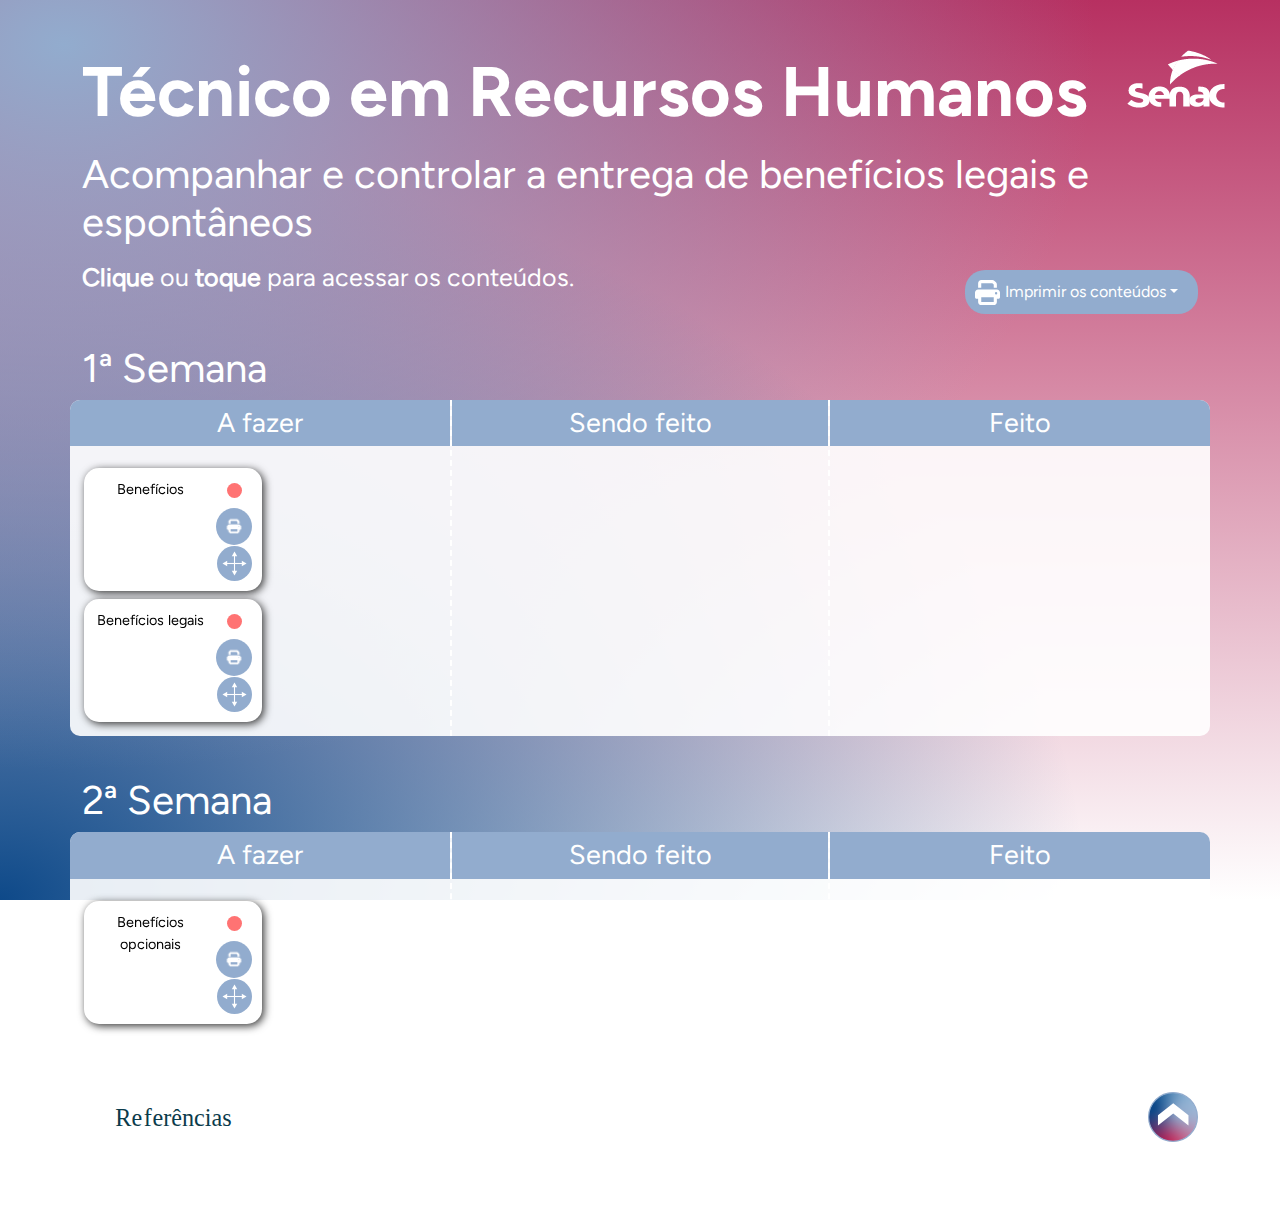
<file: index.html>
<!DOCTYPE html>
<html lang="pt-br" xmlns:mso="urn:schemas-microsoft-com:office:office"
  xmlns:msdt="uuid:C2F41010-65B3-11d1-A29F-00AA00C14882">

<head>
  <meta charset="UTF-8" />
  <title>Técnico em Recursos Humanos</title>
  <meta name="viewport" content="width=device-width, initial-scale=1" />
  <link rel="stylesheet" href="assets/bootstrap/bootstrap.min.css" />
  <link rel="stylesheet" href="tela_inicial/default/css/cores.css" />
  <link rel="stylesheet" href="tela_inicial/default/css/style.css" />
  <script language="javascript">

    var uc = "TRHUC05" // aqui vai a sigla do curso e o numero da uc
  </script>
  <!--[if gte mso 9
      ]><xml>
        <mso:CustomDocumentProperties>
          <mso:display_urn_x003a_schemas-microsoft-com_x003a_office_x003a_office_x0023_Editor
            msdt:dt="string"
            >Gabriel
            Marques</mso:display_urn_x003a_schemas-microsoft-com_x003a_office_x003a_office_x0023_Editor
          >
          <mso:Order msdt:dt="string">20550400.0000000</mso:Order>
          <mso:display_urn_x003a_schemas-microsoft-com_x003a_office_x003a_office_x0023_Author
            msdt:dt="string"
            >Gabriel
            Marques</mso:display_urn_x003a_schemas-microsoft-com_x003a_office_x003a_office_x0023_Author
          >
          <mso:ContentTypeId msdt:dt="string"
            >0x010100393332CEE5C5294F9D2C3CF7CCDACBE5</mso:ContentTypeId
          >
        </mso:CustomDocumentProperties>
      </xml><!
    [endif]-->
</head>

<body class="bg-gradiente">
  <div class="circulo-1"></div>
  <div class="circulo-2"></div>

  <header>
    <div class="container">
      <div class="row justify-content-between">
        <div class="col-11">
          <h1>Técnico em Recursos Humanos</h1>
          <h2 class="my-3">Acompanhar e controlar a entrega de benefícios legais e espontâneos</h2>
        </div>
        <div class="col-1">
          <img src="tela_inicial/assets/logo_senac_2.png" />
        </div>
      </div>
      <div class="row justify-content-between">
        <div class="col-12 col-lg-9">
          <h4><strong>Clique</strong> ou <strong>toque</strong> para acessar os conteúdos.</h4>
        </div>
        <div class="col-12 col-lg-2">
          <!--Botao com dropdown para selecionar os topicos do modulo para impressão-->
          <div class="dropdown">
            <button class="btMenuPrint dropdown-toggle" type="button" id="dropdownMenuPrint" data-bs-toggle="dropdown"
              aria-expanded="false">Imprimir os conteúdos</button>
            <ul class="dropdown-menu menuPrint" aria-labelledby="dropdownMenuPrint">
              <li>
                <h6 class="dropdown-header">Semana 1</h6>
              </li>
              <!--
                    Para imagens linkadas em um tópico onde estas estiverem em um diretorio diferente do padrão configurado no print2.js, devemos informar em qual pasta em que estão
                    as imagens(a pasta dentro do diretorio do topico, a partir da raiz do mesmo) utilizando a atributo data-imgpath="<nome da pasta>" no botão ou link que irá fazer
                    a chamada para o print. conforme o exemplo abaixo
                    <li><a class="dropdown-item imprimir" href="#" data-conteudo="01_recursos_basicos" data-imgpath="img">Recursos básicos</a></li>

                    caso o arquivo que deseja imprimir em uma pasta de conteudo nao seja index.html, podemos usar o atributo data-startpoint para passar o nome do arquivo
                    que deve ser aberto no print, por exemplo:
                    <a class="dropdown-item imprimir" href="#" data-conteudo="01_recursos_basicos" data-imgpath="img" data-startpoint="teste.html">Recursos básicos</a>
                -->
              <li><a class="dropdown-item imprimir" href="#" data-conteudo="01_beneficios">Benefícios</a></li>
              <li><a class="dropdown-item imprimir" href="#" data-conteudo="02_beneficios_legais">Benefícios legais</a></li>
              <li role="separator" class="divider"></li>
              <li><h6 class="dropdown-header">Semana 2</h6></li>
              <li><a class="dropdown-item imprimir" href="#" data-conteudo="03_beneficios_opcionais">Benefícios opcionais</a></li>
              </li>
              <!-- <li role="separator" class="divider"></li>
                <li><h6 class="dropdown-header">Semana 2</h6></li>
                <li><a class="dropdown-item" href="#">...</a></li> -->
              <li role="separator" class="divider"></li>
              <li><a class="dropdown-item imprimir" href="#" data-conteudo="referencias">Referências</a></li>
            </ul>
          </div>
        </div>
      </div>
    </div>
  </header>

  <div class="container grupos">
    <!-- 
			Uma div grupo contém os links de conteúdos de uma semana na UC, caso o curso
		tenha mais semanas, basta criar uma nova estrutura de grupo colocando um novo id (grupo6, por exemplo), se tiver menos semanas, basta excluir os grupos excedentes 
	     -->

    <!-- grupo 1 -->
    <div class="row">
      <div class="col-12">
        <h2>1ª Semana</h2>
      </div>
    </div>

    <div class="row grupo" data-group="grupo1">
      <h3 class="d-block d-lg-none">A fazer</h3>
      <div class="col-12 col-lg-4 drag-column">
        <h3 class="d-none d-lg-block">A fazer</h3>

        <ul class="drag-inner-list" id="1" data-index="lista-fazer">
          <!--
						exemplo de conteúdo em uma semana, cada link de conteúdo é um li
					    dentro de uma ul, sempre posicionados na lista-fazer inicialmente
				     -->
          <li class="drag-item fazer" data-item="link1" data-bs-toggle="tooltip" data-placement="top">
            <a href="01_beneficios/index.html" target="_blank" class="link">Benefícios</a>
            <button class="btPrint imprimir" title="Imprimir o conteúdo" data-conteudo="01_beneficios">Imprimir</button>
            <div class="dropdown dropdown-bubble">
              <a id="dLabel" data-bs-toggle="dropdown" data-bs-display="static" aria-haspopup="true"
                aria-expanded="false">
                <span class="caret"></span>
              </a>
              <ul class="dropdown-menu" aria-labelledby="dLabel">
                Mover para:
                <li class="mover-fazer">A fazer</li>
                <li class="mover-fazendo">Sendo feito</li>
                <li class="mover-feito">Feito</li>
              </ul>
            </div>
          </li>

          <li class="drag-item fazer" data-item="link2" data-bs-toggle="tooltip" data-placement="top">
            <a href="02_beneficio_legal/index.html" target="_blank" class="link">Benefícios legais</a>
            <button class="btPrint imprimir" title="Imprimir o conteúdo" data-conteudo="02_beneficios_legais">Imprimir</button>
            <div class="dropdown dropdown-bubble">
              <a id="dLabel" data-bs-toggle="dropdown" data-bs-display="static" aria-haspopup="true"
                aria-expanded="false">
                <span class="caret"></span>
              </a>
              <ul class="dropdown-menu" aria-labelledby="dLabel">
                Mover para:
                <li class="mover-fazer">A fazer</li>
                <li class="mover-fazendo">Sendo feito</li>
                <li class="mover-feito">Feito</li>
              </ul>
            </div>
          </li>

        </ul>
        <div class="mao">
          <img src="tela_inicial/assets/ico_mao.png" class="img-responsive" />
        </div>
      </div>

      <h3 class="d-block d-lg-none">Sendo feito</h3>
      <div class="col-12 col-lg-4 drag-column drag-column-in-progress">
        <h3 class="d-none d-lg-block">Sendo feito</h3>
        <ul class="drag-inner-list" id="2" data-index="lista-fazendo"></ul>
      </div>
      <h3 class="d-block d-lg-none">Feito</h3>
      <div class="col-12 col-lg-4 drag-column">
        <h3 class="d-none d-lg-block">Feito</h3>
        <div class="setinha"></div>
        <div class="exemplo"></div>
        <ul class="drag-inner-list" id="3" data-index="lista-feito"></ul>
      </div>
    </div>
    <!-- grupo 1 -->

    <!-- grupo 2 -->
    <div class="row">
      <div class="col-12">
        <h2>2ª Semana</h2>
      </div>
    </div>

    <div class="row grupo" data-group="grupo1">
      <h3 class="d-block d-lg-none">A fazer</h3>
      <div class="col-12 col-lg-4 drag-column">
        <h3 class="d-none d-lg-block">A fazer</h3>

        <ul class="drag-inner-list" id="4" data-index="lista-fazer">

          <li class="drag-item fazer" data-item="link3" data-bs-toggle="tooltip" data-placement="top">
            <a href="03_beneficios_opcionais/index.html" target="_blank" class="link">Benefícios opcionais</a>
            <button class="btPrint imprimir" title="Imprimir o conteúdo" data-conteudo="03_beneficios_opcionais">Imprimir</button>
            <div class="dropdown dropdown-bubble">
              <a id="dLabel" data-bs-toggle="dropdown" aria-haspopup="true" data-bs-display="static"
                aria-expanded="false">
                <span class="caret"></span>
              </a>
              <ul class="dropdown-menu" aria-labelledby="dLabel">
                Mover para:
                <li class="mover-fazer">A fazer</li>
                <li class="mover-fazendo">Sendo feito</li>
                <li class="mover-feito">Feito</li>
              </ul>
            </div>
          </li>
          
        </ul>
        <div class="mao">
          <img src="tela_inicial/assets/ico_mao.png" class="img-responsive" />
        </div>
      </div>

      <h3 class="d-block d-lg-none">Sendo feito</h3>
      <div class="col-12 col-lg-4 drag-column drag-column-in-progress">
        <h3 class="d-none d-lg-block">Sendo feito</h3>
        <ul class="drag-inner-list" id="5" data-index="lista-fazendo"></ul>
      </div>
      <h3 class="d-block d-lg-none">Feito</h3>
      <div class="col-12 col-lg-4 drag-column">
        <h3 class="d-none d-lg-block">Feito</h3>
        <div class="setinha"></div>
        <div class="exemplo"></div>
        <ul class="drag-inner-list" id="6" data-index="lista-feito"></ul>
      </div>
    </div>
    <!-- grupo 2 -->

    <div class="d-flex justify-content-between">
      <a href="referencias/index.html" target="_blank" class="referencias" title="Referências" role="button"><img
          src="tela_inicial/assets/btn_referencias.svg" alt="Referencias" /></a>
      <a href="#" class="voltar-topo" role="button" title="Voltar ao topo"><img src="assets/images/bt_topo.svg"
          class="seta-topo"></a>
    </div>

    <div class="modal fade" id="modal-id">
      <div class="modal-dialog">
        <div class="modal-content">
          <div class="modal-body">
            <div class="separador">
              <h4>Mover para:</h4>
            </div>
            <div class="separador">
              <p class="botao-fazendo">Sendo feito</p>
            </div>
            <div class="separador">
              <p class="botao-feito">Feito</p>
            </div>
          </div>
        </div>
      </div>
    </div>
  </div>
  <div class="circulo-3"></div>
  <div class="circulo-4"></div>


  <!-- partial -->
  <script src="tela_inicial/default/js/jquery.min.js"></script>

  <script src="tela_inicial/default/js/dragula.min.js"></script>
  <script src="tela_inicial/default/js/script.js"></script>
  <script src="assets/bootstrap/bootstrap.bundle.min.js"></script>
  <script src="tela_inicial/default/js/bootstrap.min.js"></script>
  <script>
    $(function () {
      var titulo;

      $(".drag-item.fazer").hover(function () {
        titulo = $(this).children().first().text();
        $(this).attr("data-original-title", titulo);
      });

      var tooltipTriggerList = [].slice.call(document.querySelectorAll('[data-bs-toggle="tooltip"]'))
      console.log(tooltipTriggerList)
      var tooltipList = tooltipTriggerList.map(function (tooltipTriggerEl) {
        return new bootstrap.Tooltip(tooltipTriggerEl)
      })


    });
  </script>
  <script>
    var scriptElem = document.createElement("script");
    scriptElem.src = "https://plugin.handtalk.me/web/latest/handtalk.min.js",
      scriptElem.charset = "UTF-8",
      scriptElem.onload = function () {
        window.ht = new HT({
          token: "bf5b7efb148a829a126a0e0c9fd533bf",
          align: "top",
          videoEnabled: true,
          ytEmbedReplace: true,
          mobileConfig: {
            align: "right",
            actionsAlign: "top",
            customButtonStyle: {
              borderRadius: "6px",
              size: "38px",
              horizontalMargin: "13px",
              bottomMargin: "140px",
              rightMargin: "40px"
            }
          }
        });
        $('.ht-skip').attr("aria-hidden", "true")
      },
      document.body.appendChild(scriptElem);
  </script>
</body>

</html>
</file>
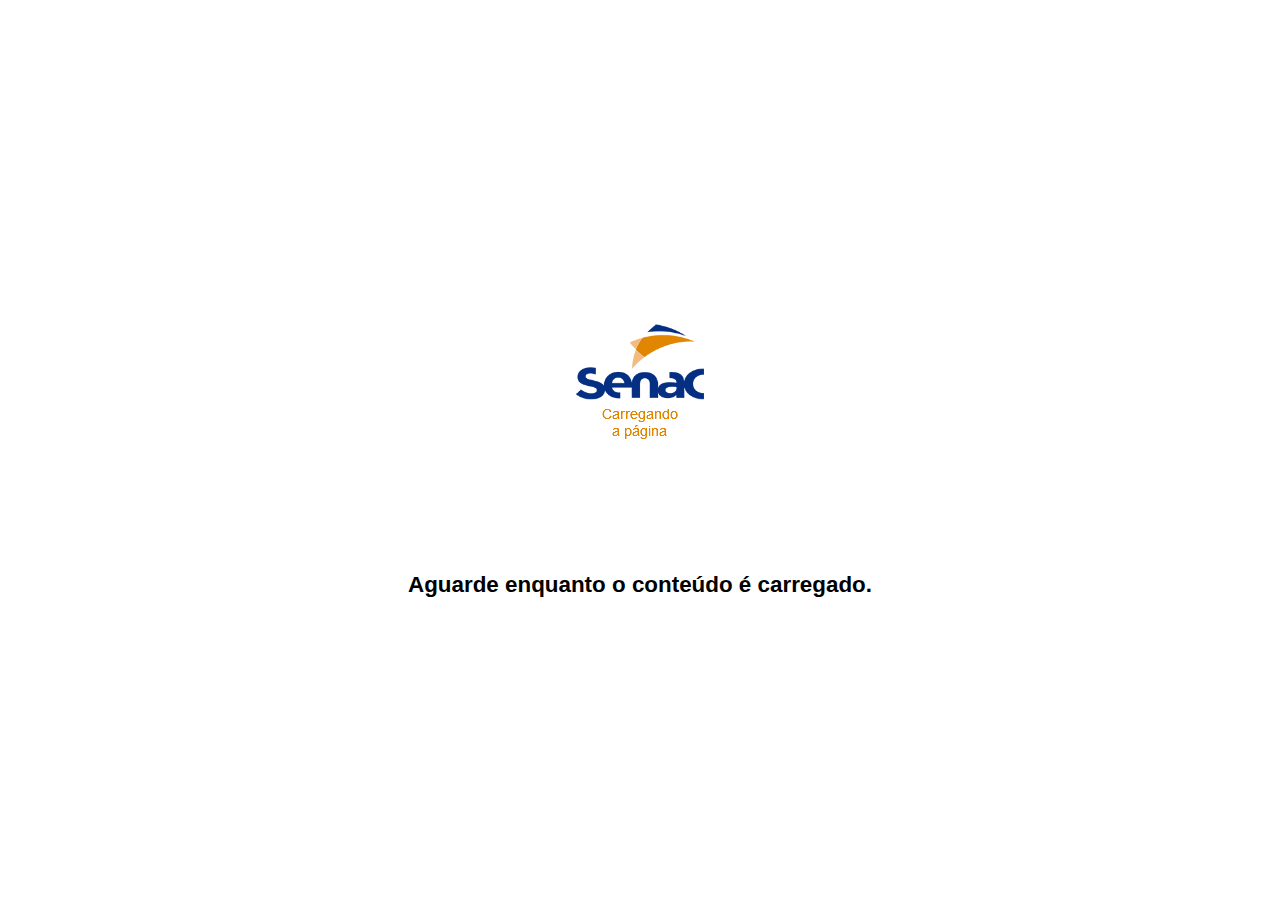
<file: print/index.html>
<!DOCTYPE html>
<html lang="pt-br">
<head>
    <link href="../assets/bootstrap/bootstrap.min.css" rel="stylesheet">
    <link href="../assets/css/preloader.css" rel="stylesheet">
    <link href="../assets/fa/css/all.min.css" type="text/css" rel="stylesheet">
    <link href="../assets/css/cores.css" type="text/css" media="all" rel="stylesheet">
    <link href="print/leitor.css" type="text/css" media="all" rel="stylesheet">
    <link href="print/print.css" type="text/css" rel="stylesheet">
    <title>Versão para impressão</title>
</head>
    <body>
        <div class="preloader">
            <div class="anim"></div>
            <p>Aguarde enquanto o conteúdo é carregado.</p>
        </div>
        <div class="bg-topo-print text-center">
            <button class="btn btn-info" onclick="window.close()">Cancelar</button><span class="text-white" style="margin-left: 10px; margin-right: 10px;">|</span>
            <button type="button" onclick="javascript:print()" class="btn btn-primary">
            <span class="fa fa-print"></span> Imprimir</button>
            <span class="d-none d-lg-inline-block"><span style="margin-left: 10px; margin-right: 10px;">|</span> <span class="fa fa-font" style="margin-right: 10px;"></span>
            <button class="btn btn-primary active" onclick="fontSize(0)">Padrão</button>
            <button class="btn btn-primary" onclick="fontSize(1)">Médio</button>
            <button class="btn btn-primary" onclick="fontSize(2)">Grande</button></span>
        </div>

        <img src="../assets/images/logo_senac_colorido.png" id="marcadaguaLogo">

        <div id="booklet" class="visualizar-print">
            <h1><span id="nome-curso"></span></h1>
            <div id="ajaxPages"></div>
        </div>

        <script src="../assets/js/jquery-3.6.0.min.js"></script>
        <script src="../assets/bootstrap/bootstrap.bundle.min.js"></script>
        <script src="print.js"></script>
    </body>
</html>
</file>
<file: tela_inicial/default/css/cores.css>
@charset "utf-8";

/*
	Variáveis em cascata para facilitar a mudança de cores de um curso para o outro.
*/
:root {
	--cor-primaria: #B73061;
	--cor-secundaria: #0E4989;
	--cor-terciaria: #92ACCE;

	--bg-gradiente-primario: var(--cor-terciaria);
	--gradiente-primario: linear-gradient(30deg, var(--cor-terciaria) 10%, rgba(50, 176, 175, 1) 50%, var(--cor-secundaria) 92%);

	--gradiente-borda: linear-gradient(#fff, #fff) padding-box,
		linear-gradient(80deg, var(--cor-terciaria) 10%, var(--cor-primaria) 50%, var(--cor-secundaria) 92%) border-box;

	--bg-gradiente-secundario: rgb(80, 215, 226);
	--gradiente-secundario: linear-gradient(60deg, var(--cor-primaria) 0%, var(--cor-primaria) 18%, var(--cor-terciaria) 100%);


	--gradiente-fundo: var(--cor-terciaria);
	--gradiente-bg: radial-gradient(farthest-corner at 5% 5%, var(--cor-terciaria) 0%, transparent 60%),
		radial-gradient(farthest-corner at 0 100%, var(--cor-secundaria) 0%, transparent 60%),
		linear-gradient(180deg, var(--cor-primaria) 0%, #fff 100%);
}

/*layout com fundo gradiente*/
.bg-gradiente {
	background-image: var(--gradiente-bg);
}

.bg-gradiente .pagina>* {
	color: #fff;
}

/*elementos que levam gradiente primário - três cores*/
#topo,
.prognroll-bar {
	background: var(--bg-gradiente-primario);
	background: var(--gradiente-primario);
}

.circulo-2,
.circulo-4 {
	background: var(--cor-primaria);
}

.btMenuPrint,
.drag-column h3 {
	background-color: var(--cor-terciaria);
}

.btMenuPrint:hover,
.menuPrint.dropdown-menu li a:hover::before,
.dropdown-bubble .dropdown-menu {
	background-color: var(--cor-primaria);
}
</file>
<file: tela_inicial/default/css/style.css>
@charset "utf-8";

@font-face {
    font-family: "figtree";
    src: url("../fonts/Figtree-Regular.ttf");
}
@font-face {
    font-family: "figtree-italic";
    src: url("../fonts/Figtree-Italic.ttf");
}
@font-face {
    font-family: "figtree-bold";
    src: url("../fonts/Figtree-Bold.ttf");
}


* {
  box-sizing: border-box;
}
html{scroll-behavior: smooth;}
body {
  background-attachment: fixed;
  width: 100%;
  height: 100vh;
  color: white;
  font-family: 'figtree';
  font-weight: 300;
  line-height: 1.5;
  -webkit-font-smoothing: antialiased;
  overflow-x: hidden;
}

header {
  padding-top: 50px;
  margin-bottom: 30px;
}

h1 {
  font-family: 'figtree-bold' !important;
  font-weight: bold;
  font-size: 70px;
  color: #ffffff;
  margin-bottom: 0px;
}

h2 {
  font-family: 'figtree';
  font-size: 40px;
  color: #ffffff;
  font-weight: 300;
}

h3 {
  font-family: 'figtree';
  font-size: 27px;
  color: #000;
}
.h4, h4 {
  font-family: 'figtree';
  font-size: 25px;
}
hr {
  width: 200px;
  height: 10px;
  border-radius: 5px;
  background: #4A74C1;
  border-top: unset;
  margin: 10px 0 15px;
}
a{
  color: inherit;
}
a:hover {
  text-decoration: none;
  color: inherit;
}
li a{
  display: block;
  width: 100%;
  height: 100%;
}
.container.grupos{
  padding-bottom: 50px;
}

.grupo {
  background: rgba(255,255,255,.9);
  border-radius: 10px;
  display: flex;
  margin-bottom: 40px;
  position: relative;
  z-index: 10;
}

.grupo .drag-column {
  min-height: 220px;
  padding-left: 0;
  padding-right: 0;
  padding-top: 0;
}
.drag-column h3 {
  width: 100%;
  margin-top: 0;
  color: white;
  text-align: center;
  padding-top: 7px;
  padding-bottom: 7px;
}
.drag-column:first-of-type h3 {
  border-top-left-radius: 10px;
}
.drag-column:last-of-type h3 {
  border-top-right-radius: 10px;
}
.margin50{
  margin-top: 50px;
}
.drag-column-in-progress {
  border-right-style: dashed;
  border-left-style: dashed;
  border-color: #fff;
  border-width: 2px;
}
.drag-item > a {
  padding-top: 10px;
  width: 100%;
  overflow: hidden;
  height: 90%;
  line-height: 22px;
  padding-left: 10px;
  font-size: .9em;
  padding-right: 55px;
  text-decoration: none;
}

.border{
  padding: 10px;
  width: 100%;
  max-width: 640px;
  font-size: 1.4rem;
  border: 1px solid white;
  line-height: 1.4;
  margin-top: 10px;
  margin-bottom: 30px;
}

.exemplo {
  width: 197px;
  height: 142px;
  background: url(../../assets/card_instrucao.png) no-repeat;
  display: none;
  position: absolute;
}

.setinha {
  background-image: url(../../assets/seta.png);
  background-repeat: no-repeat;
  position: absolute;
  left: -120px;
  top: 130px;
  animation: seta 2s infinite;
  width: 0px;
  height: 34px;
  background-size: 134px 34px;
  display: none;
}

.btPrint{
  display: block;
  position: absolute;
  top: 40px;
  right: 10px;
  background-image: url(../../assets/printer.png);
  background-size: 38px;
  width: 36px;
  height: 37px;
  border-radius: 50%;
  background-position: center center;
  background-repeat: no-repeat;
  border: 0;
  font-size: 0;
}
.btPrint:hover{
  transform: scale(1.1);
}
.btMenuPrint{
  padding: 10px 20px;
  padding-left: 40px;
  font-size: 1.6rem;
  border-radius: 20px;
  border: 0;
  float: right;
  margin-top: .5rem;
  font-weight: 500;
  font-size: 16px;
  color: #fff;
  background-image: url(../../assets/printer.svg);
  background-size: 25px;
  background-repeat: no-repeat;
  background-position: 10px center;
}
.btMenuPrint:hover, .dropdown.dropdown-bubble:hover{
  transform: scale(1.1);
}
.menuPrint{
  border: 0;
}
.menuPrint.dropdown-menu li{
  border: 0;
  background-image: none !important;
}
.menuPrint.dropdown-menu li a::before{
  background-image: url(../../assets/printer.png);
  content: "";
  display: inline-block;
  width: 30px;
  height: 30px;
  vertical-align: middle;
  border-radius: 15px;
  background-position: center center;
  background-size: 30px;
  background-repeat: no-repeat;
  margin-right: 5px;
  margin-left: -10px;  
}
ul.menuPrint.dropdown-menu:before{
  display: none;
}

.referencias{
  height: 80px;
  width: 200px;
}

@keyframes seta {
  0% {
    width: 0px;
    height: 34px;
  }
  80% {
    width: 134px;
    height: 34px;
  }
  100% {
    width: 134px;
    height: 34px;
  }
}

ul {
  list-style-type: none;
  margin: 0;
  padding: 0;
}

.drag-container {
  max-width: 1000px;
  margin: 20px auto;
}

.drag-list {
  display: flex;
  align-items: flex-start;
}

.drag-column h2 {
  font-size: 0.8rem;
  margin: 0;
  text-transform: uppercase;
  font-weight: 600;
}

.drag-inner-list {
  min-height: 150px;
  padding: 10px;
}

.drag-item {
  width: 197px;
  height: 130px;
  transition: all 0.3s cubic-bezier(0.23, 1, 0.32, 1);
  font-family: 'figtree', sans-serif;
  font-weight: 300;
  font-size: 16px;
  color: #000000;
  display: inline-grid;
  /* padding: 50px 15px; */
  text-align: center;
  cursor: pointer;
  background-size: contain;
  margin: 4px;
  border-radius: 15px;
  filter: drop-shadow(2px 2px 4px #333);
  position: relative;
  z-index: 1;
  background: #fff;
}
/* 
.drag-item:hover {
  transform: scale(1.03);
} */

.drag-item.fazer::before {
  content: '';
  display: block;
  height: 15px;
  width: 15px;
  background: #ff7373;
  border-radius: 100%;
  position: absolute;
  right: 20px;
  top: 15px;
}

.drag-item.fazendo::before {
  content: '';
  display: block;
  height: 15px;
  width: 15px;
  background: #f2e461;
  border-radius: 100%;
  position: absolute;
  right: 20px;
  top: 15px;
}

.drag-item.feito::before {
  content: '';
  display: block;
  height: 15px;
  width: 15px;
  background: #45ff9d;
  border-radius: 100%;
  position: absolute;
  right: 20px;
  top: 15px;
}

.drag-item.is-moving {
  -webkit-transform: scale(1.5);
  transform: scale(1.5);
  background: rgba(0, 0, 0, 0.8);
}

/* Dragula CSS  */

.gu-mirror {
  position: fixed !important;
  margin: 0 !important;
  z-index: 9999 !important;
  opacity: 0.8;
  list-style-type: none;
}

.gu-hide {
  display: none !important;
}

.gu-unselectable {
  -webkit-user-select: none !important;
  -moz-user-select: none !important;
  -ms-user-select: none !important;
  user-select: none !important;
}

.gu-transit {
  opacity: 0.2;
}

@media (max-width: 991px) {
  header{
    padding-top: 15px;
    margin-bottom: 30px;
  }
  h1{
    font-size: 40px;
  }
  h2 {
    font-size: 32px;
  }
  h3 {
    background: rgba(255,255,255,.9);
    margin: 0;
    padding: 10px 20px;
    display: flex;
    border-top-left-radius: 20px;
    border-top-right-radius: 20px;
  }
  .grupo {
    display: block;
    background-color: unset;
  }
  .drag-column-in-progress {
    border: unset;
  }
  .drag-inner-list {
    height: 100px;
    display: inline-flex;
  }
  .drag-list {
    display: block;
  }
  .grupo .drag-column {
    min-height: 167px;
    margin-bottom: 50px;
    background: rgba(255,255,255,.9);
    overflow-x: scroll;
    border-bottom-right-radius: 20px;
    border-bottom-left-radius: 20px;
  }
  .visible-xs {
    display: flex !important;
  }
  hr {
    width: 200px;
    height: 13px;
    border-radius: 5px;
    background: #4A74C1 ;
    border-top: unset;
    margin: 20px 0 0;
}
.margin50 {
  margin-top: unset;
}
.drag-item{
  margin-right: 20px;

}
}

@media screen and (min-width: 1600px) {
  .container {
    width: 1360px;
  }
}

.dropdown-bubble{
  display: inline-table;
  text-align: right;
}

.dropdown-bubble .dropdown-menu {
  margin-top: 0.8em;
  color: #ffffff;
  min-width: 108px;
  padding: 0 9px;
  border-radius: 6px;
  right: 0;
  bottom: 50px;
  height: 74px;  
}
.dropdown.dropdown-bubble{
  background: url(../../assets/direcionais.svg) no-repeat right 10px bottom 10px;
  background-size: 35px;
}
.show {
  position: relative;
  z-index: 100;
}
.caret {
  display: inline-block;
  width: 45px;
  height: 0;
  color: transparent;  

}

.dropdown-bubble .dropdown-menu li{
  cursor: pointer;
  font-weight: bold;
}



@media only screen and (min-width: 1000px) and (max-width: 1400px){
  .drag-item {
    width: 178px;
    height: 123px;
    background-size: contain;
  }
}

.mao{
  position: absolute;
  width: 35px;
  bottom: 0;
  left: 82%;
  animation: anima-mao 3s;
  animation-iteration-count: 2;
  display: none;
}

@keyframes anima-mao{
  from
  {
    left: 82%;
  }
  to 
  {
    left: 10%;
  }
}

.modal-dialog {
  position: fixed;
  width: 78%;
  margin: 10px;
  bottom: 0;
  left: 8%;
}

.modal-body{
  color: #007950;
  text-align: center;
  padding: 3px;
}

.modal-body h4{
  font-size: 22px !important;
}

.modal-body p{
  font-weight: bold;
  font-size: 22px;
  cursor: pointer;
}

.separador{
  border-bottom: 1px solid #e7e7e0;
}

.separador:nth-child(3){
  border-bottom: unset;
}


.ui-loading .ui-loader { display: block; }
.ui-loader { display: none; position: absolute; opacity: .85; z-index: 100; left: 50%; width: 200px; margin-left: -130px; margin-top: -35px; padding: 10px 30px; }



/**
*** Seta para BAIXO
**/
.dropdown-menu:before {
  content: "";
  display: block;
  vertical-align: middle;
  margin-right: 10px;
  width: 0;
  height: 0;
  border-left: 7px solid transparent;
  border-right: 7px solid transparent;
  border-top: 7px solid var(--cor-primaria);
  position: absolute;
  top: 72px;
  right: 0;
}
.dropdown-menu li{
  border-bottom: 0.8px dashed #eeee;
}

.disabled, .disabled h3{
  color: #AEB7B2;
  background: #E1F3EC;
}

.dropdown-menu .disabled{
  color: #AEB7B2;
  background-color: unset;
}

.voltar-topo{
  height: 50px;
  width: 50px;
}
.voltar-topo:hover{transform: scale(1.1);}

.mover-fazer{
  display: none;
}





@media only screen and (min-width:1000px) and (max-width: 1400px){
  .dropdown-bubble .dropdown-menu{
    padding: 0 8px;
  }

  .dropdown-menu::before {
    content: "";
    display: block;
    vertical-align: middle;
    margin-right: 10px;
    width: 0;
    height: 0;
    border-left: 7px solid transparent;
    border-right: 7px solidtransparent;
    border-top: 7px solid    #808DA3;
    position: absolute;
    top: 63px;
    right: 15px;
}
.drag-item p {
  padding: 38px 10px 0;
}
}

.tooltip.in{
  opacity: 1;
}
.tooltip > .tooltip-inner {
  background-color: #808DA3;
  opacity: 1;
}

.tooltip-arrow{ 
  border-top-color:#808DA3 !important; 
}




/*ajustes para o botao com popup*/

.drag-item{
  position: relative;
}

.dropdown.dropdown-bubble{
  height: 55px;
  width: 55px;
  bottom: 0;
  right: 0;
  position: absolute;
  z-index: 2;
}
.dropdown.dropdown-bubble > .ui-link{
  position: absolute;
  bottom: 0;
  right: 0;
  width: 100%;
}


.circulo-1 {
  position: absolute;
  left: -250px;
  z-index: 3;
}
.circulo-1 {
  position: absolute;
  left: -250px;
  z-index: 3;
  width: 525px;
  height: 500px;
  background: url(../../../assets/images/asset_circulo.svg) no-repeat;
  background-size: cover;
  top: -55px;
}
.circulo-2 {
  height: 250px;
  width: 250px;
  border-radius: 50%;
  position: absolute;
  top: 260px;
  left: -125px;
}
.circulo-3 {
  position: absolute;
  bottom: -250px;
  right: -140px;
}
.circulo-3 {
  background: url(../../../assets/images/asset_circulo.svg) no-repeat;
  position: absolute;
  width: 240px;
  height: 430px;
  bottom: -385px;
  right: -60px;
  background-size: cover;
}
.circulo-4 {
  height: 150px;
  width: 150px;
  border-radius: 50%;
  position: absolute;
  bottom: 50px;
  right: 30px;
}
@media screen and (max-width: 1810px) {
  .circulo-1, .circulo-2, .circulo-3, .circulo-4 {
    transform: scale(0.7);
    z-index: 9;
  }
}
@media screen and (max-width: 1680px) {
  .circulo-1, .circulo-2, .circulo-3, .circulo-4 {
    transform: scale(0.5);
    z-index: 9;
  }
  .circulo-1 {
    left: -325px;
  }
  .circulo-2 {
    top: 200px;
    z-index: 2;
  }
  .circulo-4 {
    right: 0px;
    bottom: -100px;
  }
}

@media screen and (max-width: 1330px) {
  .circulo-1, .circulo-2, .circulo-3, .circulo-4 {
    display: none;
  }
}

@media screen and (max-width:500px) {
  .grupo {
    padding-left: 15px;
    padding-right: 15px;
  }
  .grupo .drag-column{overflow-y: hidden;}
}
</file>
<file: assets/css/preloader.css>
.preloader{
    width: 100vw;
    height: 100vh;
    background-color: white;
    display: flex;
    flex-direction: column;
    justify-content: center;
    align-items: center;
    position: fixed;
    z-index: 9999;
    left: 0;
    top: 0;
}
@keyframes preloaderAnim {
    from{
        background-position: 0;
    }
    to{
        background-position: -1410px;
    }
}
.preloader .anim{
    background-image: url(../images/senac_loader.png);
    width: 234px;
    height: 238px;
    animation: preloaderAnim 800ms steps(6) infinite;
    background-repeat: no-repeat;
    margin-bottom: 2rem;
}
.preloader p{
    font-size: 1.4rem;
    font-family: sans-serif;
    font-weight: bolder;
    color: #14438F;
    text-align: center;
}
</file>
<file: assets/css/cores.css>
@charset "utf-8";

/*
	Variáveis em cascata para facilitar a mudança de cores de um curso para o outro.
*/
:root {
	--cor-primaria: #b73061;
	--cor-secundaria: #0E4989;
	--cor-terciaria: #92ACCE;

	--bg-gradiente-topo: var(--cor-terciaria);
	--gradiente-topo: linear-gradient(90deg, var(--cor-terciaria) 0%, var(--cor-primaria) 50%, var(--cor-secundaria) 100%);

	--gradiente-borda: linear-gradient(#fff, #fff) padding-box,
		linear-gradient(80deg, var(--cor-terciaria) 10%, var(--cor-secundaria) 92%) border-box;

	--bg-gradiente-menu: var(--cor-terciaria);
	--gradiente-menu: radial-gradient(farthest-corner at 0 0, var(--cor-terciaria) 0%, transparent 60%),
		radial-gradient(farthest-corner at 100% 100%, var(--cor-secundaria) 0%, transparent 60%),
		linear-gradient(180deg, var(--cor-primaria) 0%, var(--cor-primaria) 100%);

	--gradiente-referencias: radial-gradient(farthest-corner at 5% 5%, var(--cor-primaria) 0%, transparent 60%), radial-gradient(farthest-corner at 100% 100%, var(--cor-secundaria) 0%, transparent 60%);

	--gradiente-fundo: var(--cor-terciaria);
	--gradiente-bg: radial-gradient(farthest-corner at 5% 5%, var(--cor-terciaria) 0%, transparent 60%),
		radial-gradient(farthest-corner at 0 100%, var(--cor-secundaria) 0%, transparent 60%),
		linear-gradient(180deg, var(--cor-primaria) 0%, #fff 100%);
}

/*ALTERAR MANUAL PARA TODOS OS CURSOS*/
.bt-objeto .camada-blur {
	background: rgba(183, 48, 97, 0.6);
}

/*ALTERAR PARA TODOS OS CURSOS*/

/*layout com fundo gradiente*/
.bg-gradiente {
	background-color: var(--gradiente-fundo);
	background-image: var(--gradiente-bg);
}

.bg-gradiente .pagina>* {
	color: #fff;
}

/*página de referências*/
.referencias {
	background: var(--gradiente-referencias);
	word-break: break-word;
}

/*elementos que levam gradiente primário - três cores*/
#topo,
.prognroll-bar {
	background: var(--bg-gradiente-topo);
	background: var(--gradiente-topo);
}

.borda-colorida,
.destaque.borda-colorida {
	background: var(--gradiente-borda);
	color: #000;
}

.destaque.gradiente {
	background: linear-gradient(270deg, var(--cor-secundaria) 0%, var(--cor-terciaria) 100%);
}

/*elementos que levam gradiente secundário - duas cores*/
.modal-header,
.multipla-escolha button::before,
.game-titulo,
.audio-player input[type=range]::-webkit-slider-thumb,
.audio-player input[type=range]::-webkit-slider-runnable-track,
.audio-player input[type=range]:focus::-webkit-slider-runnable-track {
	background: var(--bg-gradiente-topo);
	background: var(--gradiente-topo);
}

.audio-player input[type=range]::-moz-range-track,
.audio-player input[type=range]::-moz-range-thumb {
	background: var(--bg-gradiente-topo);
	background: var(--gradiente-topo);
}

.offcanvas {
	background: var(--bg-gradiente-menu);
	background: var(--gradiente-menu);
}

/*elementos que levam a cor primária*/
.carousel-indicators .indicador,
.splide__pagination__page,
.modal-body,
.popover,
.tab-content,
.multipla-escolha button,
.f-positivo,
.f-negativo,
.game-body .slot,
.resp,
.bg-podcast {
	border-color: var(--cor-primaria);
}

.nav-tabs .nav-link.active,
.nav-tabs .nav-link:hover {
	border-top-color: var(--cor-primaria);
	border-left-color: var(--cor-primaria);
	border-right-color: var(--cor-primaria);
}

.carousel-indicators [data-bs-target].active,
.splide__pagination__page.is-active,
.game-associar-colunas button.item {
	border-color: var(--cor-primaria);
	background: var(--cor-primaria);
}

.botao,
.game-body .card,
.game-associar-colunas button.item:hover::before,
.game-associar-colunas button.selecionado,
.game-associar-colunas button.selecionado::before,
.txtacao {
	border-color: var(--cor-primaria);
	color: var(--cor-primaria);
}

.hvr-sweep-to-right:before,
.popover-header,
.nav-tabs .nav-link,
thead,
.accordion-button,
.accordion-button:not(.collapsed) {
	background-color: var(--cor-primaria);
}

td {
	border-left-color: #fff;
	border-bottom-color: var(--cor-primaria);
}

.page-link {
	color: var(--cor-primaria)
}

.page-item.active .page-link,
.list-group-item.active {
	background: var(--cor-primaria);
	border-color: var(--cor-primaria)
}

.botao:hover {
	color: #fff;
	background: var(--cor-primaria);
}

.bt-objeto:hover::after {
	color: var(--cor-primaria);
}

/*elementos que levam a cor secundária*/
mark {
	background: var(--cor-secundaria);
	color: #fff;
}

/*elementos que levam a cor terciária*/
.bt-hamburguer,
.offcanvas-header .bt-fecharmenu {
	background: var(--cor-terciaria);
}
</file>
<file: print/print/print.css>
@import url(LibreFranklin/LibreFranklin.css);

#marcadaguaLogo { display: none !important; }

.bt-print{
  background: url('../images/impressao.svg') no-repeat;
  width: 68px;
  height: 62px;
  border: none;
  transition: all .5s;
}
.bt-print:hover{
  transform: scale(1.1);
}

.only-print, .apenas-print, .apenas-imprimir {
  display: none;
}

@media print {
  @page {
    size: A4;
    margin-top: 1cm;
    margin-bottom: 1cm;
    margin-right: 1cm;
    margin-left: 2cm;
  }

  html, body {
    height: 100%;
    padding-left: unset;
    padding-right: unset;
  }

  *,
  *:before,
  *:after,
  *:first-letter,
  p:first-line,
  div:first-line,
  blockquote:first-line,
  li:first-line {
    background: transparent !important;
    color: #000 !important;
    box-shadow: none !important;
    text-shadow: none !important;
  }
      
  header{
    display: none !important;
  }
  img, .equacoes, figure, .print-proteger {
    page-break-inside: avoid !important;
    max-width: 500px !important;
  }
  a[href]:after {
    content: " (" attr(href) ")";
  }
  a[data-toggle='collapse']:after {
    content: "";
  }
    
  #marcadaguaLogo {
    display: block !important;
    position: fixed;
    top: 1cm;
    left: 0px;
    width: auto;
    height:auto;
    opacity: 0.07;
    z-index: 1;
  }

  .pagina, .container{
    padding: 0 !important;
    margin: 0 !important;
    page-break-before: unset !important;
    width: 100% !important;
  }
  
  h1, h1.visually-hidden{
    font-size: 24pt;    
  }
  h2, h2.visually-hidden{
    font-size: 20pt;
  }
  h3, h3.visually-hidden{
    font-size: 18pt;   
  }
  h4, h4.visually-hidden{
    font-size: 16pt;   
  }
  h5, h5.visually-hidden{
    font-size: 14pt;    
  }
  h6, h6.visually-hidden{
    font-size: 12pt;    
  }
  *{
    font-family: 'Libre Franklin Regular' !important
  }
  h1,h2,h3,h4,h5,h6{
    margin: 1rem 0;
    font-family: 'Libre Franklin Bold';
    color: black;
  }
  p{
    font-size: 12pt;
    color: black
  };
  .icone::before{
    display: none !important;   
    background-color: transparent !important;
    visibility: hidden !important;
  }
  .caixa, .caixa.icone{
    border: 2px dashed grey;
    padding: 1rem;
    margin-top: 1rem;
    margin-bottom: 1rem;
    margin-left: .5rem;
    margin-right: .5rem;    
  }
  .visually-hidden.print{
    position: relative!important;
    width: auto!important;
    height: auto!important;
    padding: initial!important;
    margin: initial!important;
    overflow: visible!important;
    clip:unset!important;
    white-space:normal!important;
    border: 0!important;
  }

  /*paindel de abas*/
  .painel-abas .tab-content{
    border: 0;
    padding: 0;
    box-shadow: none;
    margin: 0;
    width: 100%;
  }
  .tab-content{
    border: 0;
    margin: 0;
    box-shadow: none;
    width: 100%;
  }
  .nav.nav-tabs{
    display: none;            
  }
  .tab-content .tab-pane{
    display: block;
    padding: 1.6rem;
    border: 2px solid;
    page-break-inside: unset !important;
    line-height: 1.2;
    margin: 1.2rem 0;
    width: 100%;
  }

  /*accordion*/
  .accordion .accordion-collapse{
    height: initial;
    display: block;
  }
  .accordion-item{
    page-break-inside: avoid;
  }
  .accordion-header button, .modal-title{font-size: 15pt !important;}

  /*carousel*/
  .carousel{
    margin:0;
    padding: 0;
  }
  .carousel .carousel-inner{
    overflow: initial;
    padding: 0;
    margin: 0;
  }
  .carousel .carousel-inner .carousel-item{
    display: block !important;
    opacity: 1 !important;
    margin: 1.2rem;
  }
  .carousel .carousel-indicators,
  .carousel .carousel-control-prev,
  .carousel .carousel-control-next{
    display: none;
  }

  /*vídeos*/
  iframe, iframe.youtube-pl{
    display: none;
  }

  /*vamos praticar*/
  .caixa.icone.praticar{
    padding: none;
    margin: 0;
  }
  .esquemaDaBru{
    page-break-inside:auto;
    page-break-after:auto;
    page-break-before:auto;
  }
  .esquemaDaBru .btn-sesc{
    border: 0;
    box-shadow: none;
    page-break-inside:auto;
    page-break-after:auto;
    page-break-before:auto;
  }
  .esquemaDaBru .feedbacks{
    display: none;
  }
  .clique{
    display: none;
  }
  .modal, .modal.fade{
    display: block;
    position: relative;
    left: initial;
    top: initial;
    overflow-x: visible;
    overflow-y: visible;
    opacity: 1;
  }
  .modal-dialog{
    transform: none;
    transition: none;
    width: auto;
    margin: 0;
    margin-top: 5rem;
    margin-bottom: 0rem;
  }
  .modal-dialog .modal-header .btn-close{
    display: none;
  }
  .modal-dialog  .modal-footer button{
    display: none;
  }
  .modal-dialog.modal-fullscreen{
    padding: 0;
    margin-top: 2rem;  
    transform: none;
  }
  .modal-dialog.modal-fullscreen .container{
    max-width: initial !important;
    padding-left: 0 !important;
    padding-right: 0 !important;
    background-color: white !important;
  }

  /* SUMIR COM TUDO QUE NÃO ESTEJA NA DIV booklet */
  body > *:not(#booklet) {
    display: none;
  }
  /* FIM-/SUMIR COM TUDO QUE NÃO ESTEJA NA DIV booklet */

  /* TAGS .print e .no-print */
  .no-print, .nao-imprimir{
    display: none;
  }
  .print, .imprimir{
    display: initial !important;
  }
  .print, .only-print, .apenas-print, .imprimir, .apenas-imprimir {
    display: block !important;
  }
  .acessivel.print, .acessivel.imprimir {
    width: unset;
    height: unset;
    padding: unset;
    margin: unset;
    border: unset;
    font-size: unset;
    overflow: unset;
  }
  .no-print, .nao-imprimir {
    display: none !important;
  }
  .quebrar-depois, .break-after {
    page-break-after: always;
  }
  .quebrar-antes, .break-before {
    page-break-before: always;
  }
  .evitar-quebra, .break-inside-avoid {
    page-break-inside: avoid;
  }

  /*
  .splide__pagination{display: none !important;}
  .splide__list li{list-style: none !important;}
  */

  /* código para tabela não desconfigurar na versão impressa */
  table.text-left.align-middle {
    width: 80% !important;
    border-collapse: collapse !important;
    margin-bottom: 10px !important;
    margin: auto !important;
  }

  table.text-left.align-middle th {
    background-color: #1A4480 !important;
    border: 1px solid black !important;
    padding: 8px !important;
    text-align: left !important;
    width: 50% !important;
    display: table-cell !important;
  }

  table.text-left.align-middle td {
    border: 1px solid black !important;
    padding: 8px !important;
    text-align: left !important;
    width: 50% !important;
  }
  .figure-caption{
    margin-top: 10px;
  }
  /* código para tabela não desconfigurar na versão impressa */

  .accordion-transcricao, .modal.transcricao{
    width: 90%;
    border: 2px solid;
    margin: 20px auto;
    padding: 10px;
  }
  .destaque.gradiente{background: transparent;}

  ul li{list-style-type: disc !important;}
  ol li{list-style-type: auto !important;}
  ol[type="a"] li{list-style-type: lower-alpha !important;}

  .bt-tooltip{text-decoration: underline;}

  .pagina ol {
    display: block;
    list-style-type: decimal;
    margin-top: 1em;
    margin-bottom: 1em;
    margin-left: 0;
    margin-right: 0;
    padding-left: 40px;
  }
  
  .pagina ul {
    display: block;
    list-style-type: circle;
    margin-top: 1em;
    margin-bottom: 1em;
    margin-left: 0;
    margin-right: 0;
    padding-left: 40px;
  }

}
</file>
<file: print/print/leitor.css>
@import url(LibreFranklin/LibreFranklin.css);

.pagina p,
.pagina li,
.pagina a {
  font-family: 'Libre Franklin Regular';
}

/* SUPER RESET */
.pagina * {
  all: unset;
}

.pagina *:before {
  all: unset;
}

/* VALORES DEFAULT DE TUDO*/
.pagina a:link {
  color: (internal value);
  text-decoration: underline;
  cursor: auto;
}

.pagina a:visited {
  color: (internal value);
  text-decoration: underline;
  cursor: auto;
}

.pagina a:link:active {
  color: (internal value);
}

.pagina a:visited:active {
  color: (internal value);
}

.pagina b {
  font-weight: bold;
}

.pagina blockquote {
  display: block;
  margin-top: 1em;
  margin-bottom: 1em;
  margin-left: 40px;
  margin-right: 40px;
}

.pagina caption {
  display: table-caption;
  text-align: center;
}

.pagina cite {
  font-style: italic;
}

.pagina code {
  font-family: monospace;
}

.pagina dd {
  display: block;
  margin-left: 40px;
}

.pagina div {
  display: block;
}

.pagina dl {
  display: block;
  margin-top: 1em;
  margin-bottom: 1em;
  margin-left: 0;
  margin-right: 0;
}

.pagina dt {
  display: block;
}

.pagina em {
  font-style: italic;
}

.pagina embed:focus {
  outline: none;
}

.pagina figcaption {
  display: block;
}

.pagina figure {
  display: block;
  margin-top: 1em;
  margin-bottom: 1em;
  margin-left: 40px;
  margin-right: 40px;
}

.pagina footer {
  display: block;
}

.pagina h1 {
  display: block;
  font-size: 2em;
  margin-top: 0.67em;
  margin-bottom: 0.67em;
  margin-left: 0;
  margin-right: 0;
  font-weight: bold;
}

.pagina h2 {
  display: block;
  font-size: 1.5em;
  margin-top: 0.83em;
  margin-bottom: 0.83em;
  margin-left: 0;
  margin-right: 0;
  font-weight: bold;
}

.pagina h3 {
  display: block;
  font-size: 1.17em;
  margin-top: 1em;
  margin-bottom: 1em;
  margin-left: 0;
  margin-right: 0;
  font-weight: bold;
}

.pagina h4 {
  display: block;
  margin-top: 1.33em;
  margin-bottom: 1.33em;
  margin-left: 0;
  margin-right: 0;
  font-weight: bold;
}

.pagina h5 {
  display: block;
  font-size: .83em;
  margin-top: 1.67em;
  margin-bottom: 1.67em;
  margin-left: 0;
  margin-right: 0;
  font-weight: bold;
}

.pagina h6 {
  display: block;
  font-size: .67em;
  margin-top: 2.33em;
  margin-bottom: 2.33em;
  margin-left: 0;
  margin-right: 0;
  font-weight: bold;
}

.pagina head {
  display: none;
}

.pagina header {
  display: block;
}

.pagina hr {
  display: block;
  margin-top: 0.5em;
  margin-bottom: 0.5em;
  margin-left: auto;
  margin-right: auto;
  border-style: inset;
  border-width: 1px;
}

.pagina i {
  font-style: italic;
}

.pagina iframe:focus {
  outline: none;
}

.pagina iframe[seamless] {
  display: block;
}

.pagina img {
  display: inline-block;
  max-width: 60% !important;
}

.pagina legend {
  display: block;
  padding-left: 2px;
  padding-right: 2px;
  border: none;
}

.pagina li {
  display: list-item;
}

.pagina mark {
  background-color: yellow;
  color: black;
}

.pagina menu {
  display: block;
  list-style-type: disc;
  margin-top: 1em;
  margin-bottom: 1em;
  margin-left: 0;
  margin-right: 0;
  padding-left: 40px;
}

.pagina nav {
  display: block;
}

.pagina object:focus {
  outline: none;
}

.pagina ol {
  display: block;
  list-style-type: decimal;
  margin-top: 1em;
  margin-bottom: 1em;
  margin-left: 0;
  margin-right: 0;
  padding-left: 40px;
}

.pagina p {
  display: block;
  margin-top: 1em;
  margin-bottom: 1em;
  margin-left: 0;
  margin-right: 0;
}

.pagina pre {
  display: block;
  font-family: monospace;
  white-space: pre;
  margin: 1em 0;
}

.pagina script {
  display: none;
}

.pagina section {
  display: block;
}

.pagina small {
  font-size: smaller;
}

.pagina strike {
  text-decoration: line-through;
}

.pagina strong {
  font-weight: bold;
}

.pagina style {
  display: none;
}

.pagina sub {
  vertical-align: sub;
  font-size: smaller;
}

.pagina sup {
  vertical-align: super;
  font-size: smaller;
}

.pagina table {
  display: table;
  border-collapse: separate;
  border-spacing: 2px;
  border-color: gray;
}

.pagina tbody {
  display: table-row-group;
  vertical-align: middle;
  border-color: inherit;
}

.pagina td {
  display: table-cell;
  vertical-align: inherit;
}

.pagina tfoot {
  display: table-footer-group;
  vertical-align: middle;
  border-color: inherit;
}

th {
  display: table-cell;
  vertical-align: inherit;
  font-weight: bold;
  text-align: center;
}

.pagina thead {
  display: table-header-group;
  vertical-align: middle;
  border-color: inherit;
}

.pagina title {
  display: none;
}

.pagina tr {
  display: table-row;
  vertical-align: inherit;
  border-color: inherit;
}

/* Estilos de acordo com o template + ou - */
.img-fluid {
  max-width: 100%;
}

.caixa {
  display: block;
  max-width: 100%;
  padding: 2rem;
  border: 1px solid red;
}

.pagina h1,
.pagina h2,
.pagina h3,
.pagina h4,
.pagina h5,
.pagina h6 {
  font-family: 'Libre Franklin Bold';
}

.pagina h1,
.pagina h2,
.pagina h3,
.pagina h4,
.pagina h5,
.pagina h6 {
  margin: 1.2rem 0;
  font-family: 'Libre Franklin Bold';
  color: black;
}

.pagina *.clique {
  display: none;
}

.pagina .accordion h2,
.modal-title {
  font-size: 1rem !important;
}

/**,
*:before,
*:after,
*:first-letter,*/
p:first-line,
div:first-line,
blockquote:first-line,
li:first-line {
  background: transparent !important;
  color: #000 !important;
  box-shadow: none !important;
  text-shadow: none !important;
}

#booklet .paginas .pagina {
  display: block !important;
}

body {
  background-color: #f2f2f2
}

div#booklet {
  margin-top: 80px;
  max-width: 900px;
  margin-left: auto;
  margin-right: auto;
}

h1 {
  border-bottom: 1px solid #e6e6e6;
  padding-bottom: 10px;
  font-size: 25pt;
}

h2 {
  font-size: 22pt;
}

h3 {
  font-size: 20pt;
}

h4 {
  font-size: 18pt;
}

h5 {
  font-size: 16pt;
}

.pagina {
  background-color: white;
  padding: 20px 50px;
  margin-bottom: 3rem;
}

#booklet h1 {
  max-width: 800px;
  margin-left: auto;
  margin-right: auto;
  margin-bottom: 0px;
  padding-top: 60px;
  margin-bottom: 40px;
}

/* deixa tudo cinza */
.pagina * {
  filter: grayscale(1);
}

p {
  font-size: 12pt;
  font-family: 'robotoregular', Arial, Verdana, Helvetica;
  margin: 1.4em 0 1.4em 0;
  line-height: 1.7em;
}

.ico-div-loader {
  position: absolute;
  left: -100%;
  width: 1px;
  height: 1px;
  overflow: hidden;
}

h4 {
  margin-top: 1.5em;
  margin-bottom: 2.5em;
}

ul,
ol {
  font-size: 1.2em;
  margin-bottom: 2em;
  margin-left: 1.7em;
}

ul * {
  font-size: inherit;
}

ol * {
  font-size: inherit;
}

li {
  margin-bottom: 0.8em;
  list-style-image: url(../images/marcador.png);
}

ol li {
  list-style-image: none;
}

button,
a {
  outline: none !important
}

.bg-topo-print {
  z-index: 10;
  position: fixed;
  top: 0px;
  left: 0px;
  width: 100%;
  height: auto;
  padding: 10px;
  color: white;
  background-color: darkgray;
  box-shadow: 0 2px 0 2px rgba(0, 0, 0, .1);
}

/*----------------*/
.carousel-indicators,
.carousel-control,
.btn-group,
.nav-tabs,
.nav-pills,
.dropdown-menu,
nav .pagination,
nav .pager,
.progress,
.navbar,
iframe,
.embed-responsive,
.modal-footer,
.pagination {
  display: none !important;
}

.modal.fade {
  display: block !important;
  position: relative !important;
  opacity: 1;
}

.modal.fade .modal-dialog {
  width: 100% !important;
}

.modal.fade .modal-dialog .modal-content {
  box-shadow: unset !important;
  border-radius: 0px !important;
  background: none !important;
}

.modal-fullscreen .modal-content {
  height: auto !important;
}

.tab-content .tab-pane,
.tab-content .tab-pane ul,
.tab-content>.tab-pane,
.tab-content>.tab-pane.fade {
  display: block !important;
}

.tab-content .tab-pane ul li {
  display: list-item !important;
}

.tab-content>.tab-pane.fade {
  opacity: 1 !important;
}

.carousel-inner .item {
  display: block !important;
  transition: unset !important;
  transform: unset !important;
  position: relative !important;
  left: 0px !important;
  page-break-inside: avoid !important;
  page-break-after: always !important;
}

.carousel .carousel-inner .carousel-item {
  display: block !important;
  opacity: 1 !important;
  margin: 1.2rem;
}

.carousel-inner .item.active.left {
  transform: translate3d(0, 0, 0) !important;
}

.carousel-caption {
  position: absolute !important;
  right: 15% !important;
  bottom: 20px !important;
  left: 15% !important;
  z-index: 10 !important;
  padding-top: 20px !important;
  padding-bottom: 20px !important;
  color: #fff !important;
  text-align: center !important;
  text-shadow: 0 1px 2px rgba(0, 0, 0, .6) !important;
  color: #000 !important;
  text-shadow: unset !important;
}

.splide__list {
  transform: none !important;
}

.splide__pagination,
.splide__arrows {
  display: none !important;
}

.splide__list li {
  list-style: none !important;
  margin-bottom: 20px;
}

.parallax-window {
  display: none !important;
}

.caixa-aling-right,
.caixa-aling-left {
  margin: 0px !important;
  padding: 0px !important;
}

.close {
  display: none !important;
}

.print,
.only-print,
.apenas-print,
.imprimir,
.apenas-imprimir {
  display: block !important;
}

.no-print,
.nao-imprimir {
  display: none !important;
}

@media print {
  .bg-topo-print {
    display: none;
  }
}

h1,
h1.visually-hidden {
  font-size: 24pt;
}

h2,
h2.visually-hidden {
  font-size: 20pt;
}

h3,
h3.visually-hidden {
  font-size: 18pt;
}

h4,
h4.visually-hidden {
  font-size: 16pt;
}

h5,
h5.visually-hidden {
  font-size: 14pt;
}

h6,
h6.visually-hidden {
  font-size: 12pt;
}

p {
  font-size: 12pt;
  color: black
}

.container {
  max-width: unset;
  width: 100%;
  padding: 20px;
}

.icone::before {
  display: none !important;
  background-color: transparent !important;
  visibility: hidden !important;
}

.caixa,
.caixa.icone {
  border: 2px dashed grey;
  padding: 1rem;
  margin-top: 1rem;
  margin-bottom: 1rem;
  margin-left: .5rem;
  margin-right: .5rem;
}

.visually-hidden.print {
  position: relative !important;
  width: auto !important;
  height: auto !important;
  padding: initial !important;
  margin: initial !important;
  overflow: visible !important;
  clip: unset !important;
  white-space: normal !important;
  border: 0 !important;
}

/*painel de abas*/
.painel-abas .tab-content {
  border: 0;
  padding: 0;
  box-shadow: none;
  margin: 0;
  width: 100%;
}

.tab-content {
  border: 0;
  margin: 0;
  box-shadow: none;
  width: 100%;
}

.nav.nav-tabs {
  display: none;
}

.tab-content .tab-pane {
  box-sizing: border-box;
  display: block;
  padding: 1.6rem;
  border: 2px solid;
  line-height: 1.2;
  margin: 1.2rem 0;
  max-width: 100%;
}

/*accordion*/
.accordion .accordion-collapse {
  height: initial;
  display: block;
}

.accordion-item {
  page-break-inside: avoid;
}

/*carousel*/
.carousel {
  margin: 0;
  padding: 0;
}

.carousel .carousel-inner {
  overflow: initial;
  padding: 0;
  margin: 0;
}

.carousel .carousel-inner .carousel-item {
  display: block;
  margin: 1.2rem;
}

.carousel .carousel-indicators,
.carousel .carousel-control-prev,
.carousel .carousel-control-next {
  display: none;
}

/*youtube*/
iframe,
iframe.youtube-pl {
  display: none;
}

/*vamos praticar*/
.caixa.icone.praticar {
  padding: none;
  margin: 0;
}

.esquemaDaBru {
  page-break-inside: auto;
  page-break-after: auto;
  page-break-before: auto;
}

.esquemaDaBru .enunciado {
  font-weight: bold;
}

.esquemaDaBru .btn-sesc {
  border: 0;
  box-shadow: none;
  page-break-inside: auto;
  page-break-after: auto;
  page-break-before: auto;
  text-align: left;
  background-color: white;
  margin-bottom: 1rem;
  width: 100%;
}

.esquemaDaBru .feedbacks {
  display: none;
}

.clique {
  display: none;
}

/*modais no leitor*/
.modal {
  z-index: 1;
}

.modal.fade {
  opacity: 1;
  height: auto !important;
  min-height: auto !important;
  display: block !important;
}

.modal-dialog,
.modal-dialog.modal-dialog-centered {
  display: block !important;
  align-items: unset !important;
  min-height: auto !important;
  transform: none !important;
  margin-bottom: 2rem;
}

.modal-header button {
  display: none;
}

.destaque {
  width: 100%;
  border: none;
  margin: 20px auto;
  padding: 10px;
}

.destaque.gradiente {
  background: transparent;
}

/* código para tabela não desconfigurar na versão impressa */
table.text-left.align-middle {
  width: 80% !important;
  border-collapse: collapse !important;
  margin-bottom: 10px !important;
  margin: auto !important;
}

table.text-left.align-middle th {
  border: 1px solid black !important;
  padding: 8px !important;
  text-align: left !important;
  width: 50% !important;
  display: table-cell !important;
  font-weight: bold !important;
}

table.text-left.align-middle td {
  border: 1px solid black !important;
  padding: 8px !important;
  text-align: left !important;
  width: 50% !important;
}

.figure-caption {
  margin-top: 10px;
}

/* código para tabela não desconfigurar na versão impressa */
.accordion-transcricao,
.modal.transcricao {
  width: 90%;
  border: 2px solid;
  margin: 20px auto;
  padding: 10px;
}

.destaque.gradiente {
  background: transparent;
}

ul li {
  list-style-type: disc !important;
}

ol li {
  list-style-type: auto !important;
}

ol[type="a"] li {
  list-style-type: lower-alpha !important;
}

.bt-tooltip {
  text-decoration: underline;
}

.my-5,.my-3 {
  margin-top: 0 !important;
  margin-bottom: 0 !important;
}
</file>
